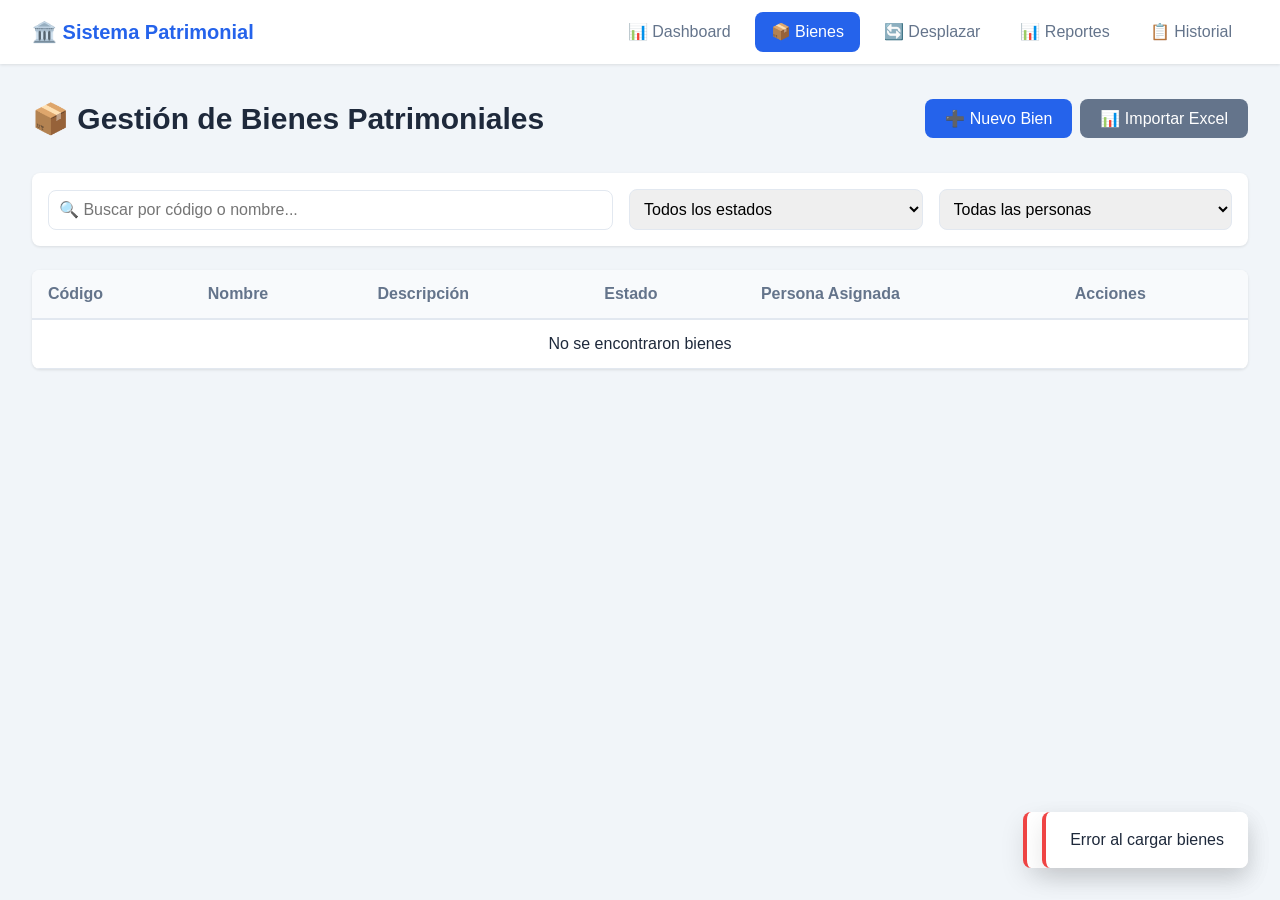
<file: Presentacion/pages/bienes.html>
<!doctype html>
<html lang="es">
  <head>
    <meta charset="UTF-8" />
    <meta name="viewport" content="width=device-width, initial-scale=1.0" />
    <title>Gestión de Bienes - Sistema Patrimonial</title>
    <link rel="stylesheet" href="../css/styles.css" />
  </head>
  <body>
    <nav class="navbar">
      <div class="nav-brand">
        <a href="../index.html">🏛️ Sistema Patrimonial</a>
      </div>
      <ul class="nav-menu">
        <li><a href="../dashboard.html" class="nav-link">📊 Dashboard</a></li>
        <li><a href="bienes.html" class="nav-link active">📦 Bienes</a></li>
        <li><a href="desplazamiento.html" class="nav-link">🔄 Desplazar</a></li>
        <li><a href="reportes.html" class="nav-link">📊 Reportes</a></li>
        <li><a href="historial.html" class="nav-link">📋 Historial</a></li>
        <li id="menuUsuarios" style="display: none">
          <a href="usuarios.html" class="nav-link">👥 Usuarios</a>
        </li>
      </ul>
    </nav>

    <main class="container">
      <!-- ============================================= -->
      <!-- CABECERA CON ACCIONES                        -->
      <!-- ============================================= -->
      <div class="page-header">
        <h1>📦 Gestión de Bienes Patrimoniales</h1>
        <div class="action-buttons">
          <button class="btn btn-primary" id="btnNuevoBien">
            ➕ Nuevo Bien
          </button>
          <button class="btn btn-secondary" id="btnImportarExcel">
            📊 Importar Excel
          </button>
        </div>
      </div>

      <!-- ============================================= -->
      <!-- FILTROS DE BÚSQUEDA                          -->
      <!-- ============================================= -->
      <div class="filters-section">
        <input
          type="text"
          id="searchInput"
          placeholder="🔍 Buscar por código o nombre..."
          class="search-input"
        />
        <select id="filterEstado" class="filter-select">
          <option value="">Todos los estados</option>
          <option value="Operativo">Operativo</option>
          <option value="Bueno">Bueno</option>
          <option value="Regular">Regular</option>
          <option value="Malo">Malo</option>
          <option value="Inoperativo">Inoperativo</option>
        </select>
        <select id="filterPersona" class="filter-select">
          <option value="">Todas las personas</option>
          <!-- Se llenará dinámicamente con JS -->
        </select>
      </div>

      <!-- ============================================= -->
      <!-- TABLA DE BIENES                              -->
      <!-- ============================================= -->
      <div class="table-container">
        <table class="data-table" id="bienesTable">
          <thead>
            <tr>
              <th>Código</th>
              <th>Nombre</th>
              <th>Descripción</th>
              <th>Estado</th>
              <th>Persona Asignada</th>
              <th>Acciones</th>
            </tr>
          </thead>
          <tbody id="bienesTableBody">
            <tr>
              <td colspan="6" class="text-center">Cargando...</td>
            </tr>
          </tbody>
        </table>
      </div>

      <!-- Paginación -->
      <div class="pagination" id="pagination"></div>
    </main>

    <!-- ============================================= -->
    <!-- MODAL: NUEVO BIEN                             -->
    <!-- ============================================= -->
    <div class="modal" id="modalNuevoBien">
      <div class="modal-content">
        <div class="modal-header">
          <h2>➕ Registrar Nuevo Bien</h2>
          <span class="close">&times;</span>
        </div>
        <form id="formNuevoBien">
          <!-- 
                    🔧 BACKEND PHP: Este formulario envía datos a bienes.php (POST)
                    Campos requeridos según RF:
                    - cod_patrimonial, nombre, descripcion, estado, persona_id
                -->
          <div class="form-group">
            <label for="codPatrimonial">Código Patrimonial *</label>
            <input
              type="text"
              id="codPatrimonial"
              name="cod_patrimonial"
              required
              pattern="[A-Z0-9\-]{3,20}"
              title="Código alfanumérico de 3-20 caracteres"
            />
            <!-- 🔧 PHP: Validar unicidad en backend -->
          </div>

          <div class="form-group">
            <label for="nombreBien">Nombre del Bien *</label>
            <input type="text" id="nombreBien" name="nombre" required />
          </div>

          <div class="form-group">
            <label for="descripcionBien">Descripción</label>
            <textarea
              id="descripcionBien"
              name="descripcion"
              rows="3"
            ></textarea>
          </div>

          <div class="form-group">
            <label for="estadoBien">Estado *</label>
            <select id="estadoBien" name="estado" required>
              <option value="">-- Seleccionar --</option>
              <option value="Operativo">Operativo</option>
              <option value="Bueno">Bueno</option>
              <option value="Regular">Regular</option>
              <option value="Malo">Malo</option>
              <option value="Inoperativo">Inoperativo</option>
            </select>
          </div>

          <div class="form-group">
            <label for="personaAsignada">Persona Asignada *</label>
            <select id="personaAsignada" name="persona_id" required>
              <option value="">-- Seleccionar persona --</option>
              <!-- Se llena dinámicamente con JS -->
            </select>
            <!-- 🔧 PHP: Esta relación crea FK hacia tabla persona -->
          </div>

          <div class="form-actions">
            <button type="submit" class="btn btn-success">
              💾 Guardar Bien
            </button>
            <button type="button" class="btn btn-secondary close-modal">
              Cancelar
            </button>
          </div>
        </form>
      </div>
    </div>

    <!-- ============================================= -->
    <!-- MODAL: IMPORTAR EXCEL                         -->
    <!-- ============================================= -->
    <div class="modal" id="modalImportarExcel">
      <div class="modal-content modal-lg">
        <div class="modal-header">
          <h2>📊 Importar Bienes desde Excel</h2>
          <span class="close">&times;</span>
        </div>
        <div class="modal-body">
          <!-- 
                    🔧 BACKEND PHP: Este formulario envía archivo a bienes.php?action=importar
                    El backend debe procesar el Excel y devolver resultados
                -->
          <div class="upload-area" id="uploadArea">
            <input
              type="file"
              id="excelFileInput"
              accept=".xlsx,.xls,.csv"
              style="display: none"
            />
            <div class="upload-placeholder">
              <span>📁</span>
              <p>Arrastra tu archivo Excel aquí o haz clic para seleccionar</p>
              <small>Formatos soportados: .xlsx, .xls, .csv</small>
            </div>
          </div>

          <!-- Plantilla de formato esperado -->
          <div class="template-info">
            <p><strong>📋 Formato esperado del Excel:</strong></p>
            <table class="template-table">
              <thead>
                <tr>
                  <th>Código</th>
                  <th>Nombre</th>
                  <th>Descripción</th>
                  <th>Estado</th>
                  <th>Persona ID</th>
                </tr>
              </thead>
              <tbody>
                <tr>
                  <td colspan="5" style="text-align: center">
                    Columnas requeridas en el Excel
                  </td>
                </tr>
              </tbody>
            </table>
            <a href="#" id="downloadTemplate" class="btn-link"
              >📥 Descargar plantilla</a
            >
          </div>

          <!-- Resultados de validación -->
          <div
            class="validation-results"
            id="validationResults"
            style="display: none"
          >
            <h3>Resultados de Validación</h3>
            <div class="results-summary" id="resultsSummary"></div>
            <div class="results-table-container">
              <table class="results-table" id="resultsTable">
                <thead>
                  <tr>
                    <th>Fila</th>
                    <th>Código</th>
                    <th>Nombre</th>
                    <th>Estado</th>
                    <th>Validación</th>
                  </tr>
                </thead>
                <tbody id="resultsTableBody"></tbody>
              </table>
            </div>
          </div>
        </div>
        <div class="modal-footer">
          <button class="btn btn-success" id="btnConfirmarImport" disabled>
            ✅ Confirmar Importación
          </button>
          <button class="btn btn-secondary close-modal">Cancelar</button>
        </div>
      </div>
    </div>

    <!-- Scripts -->
    <script src="../js/config.js"></script>
    <!--<script src="../js/api-mock.js"></script>-->
    <script src="../js/api.js"></script>
    <script src="../js/utils.js"></script>
    <!-- Librería para Excel -->
    <script src="https://cdn.sheetjs.com/xlsx-0.20.1/package/dist/xlsx.full.min.js"></script>
    <script src="../js/modules/bienes.js"></script>
  </body>
</html>
</file>
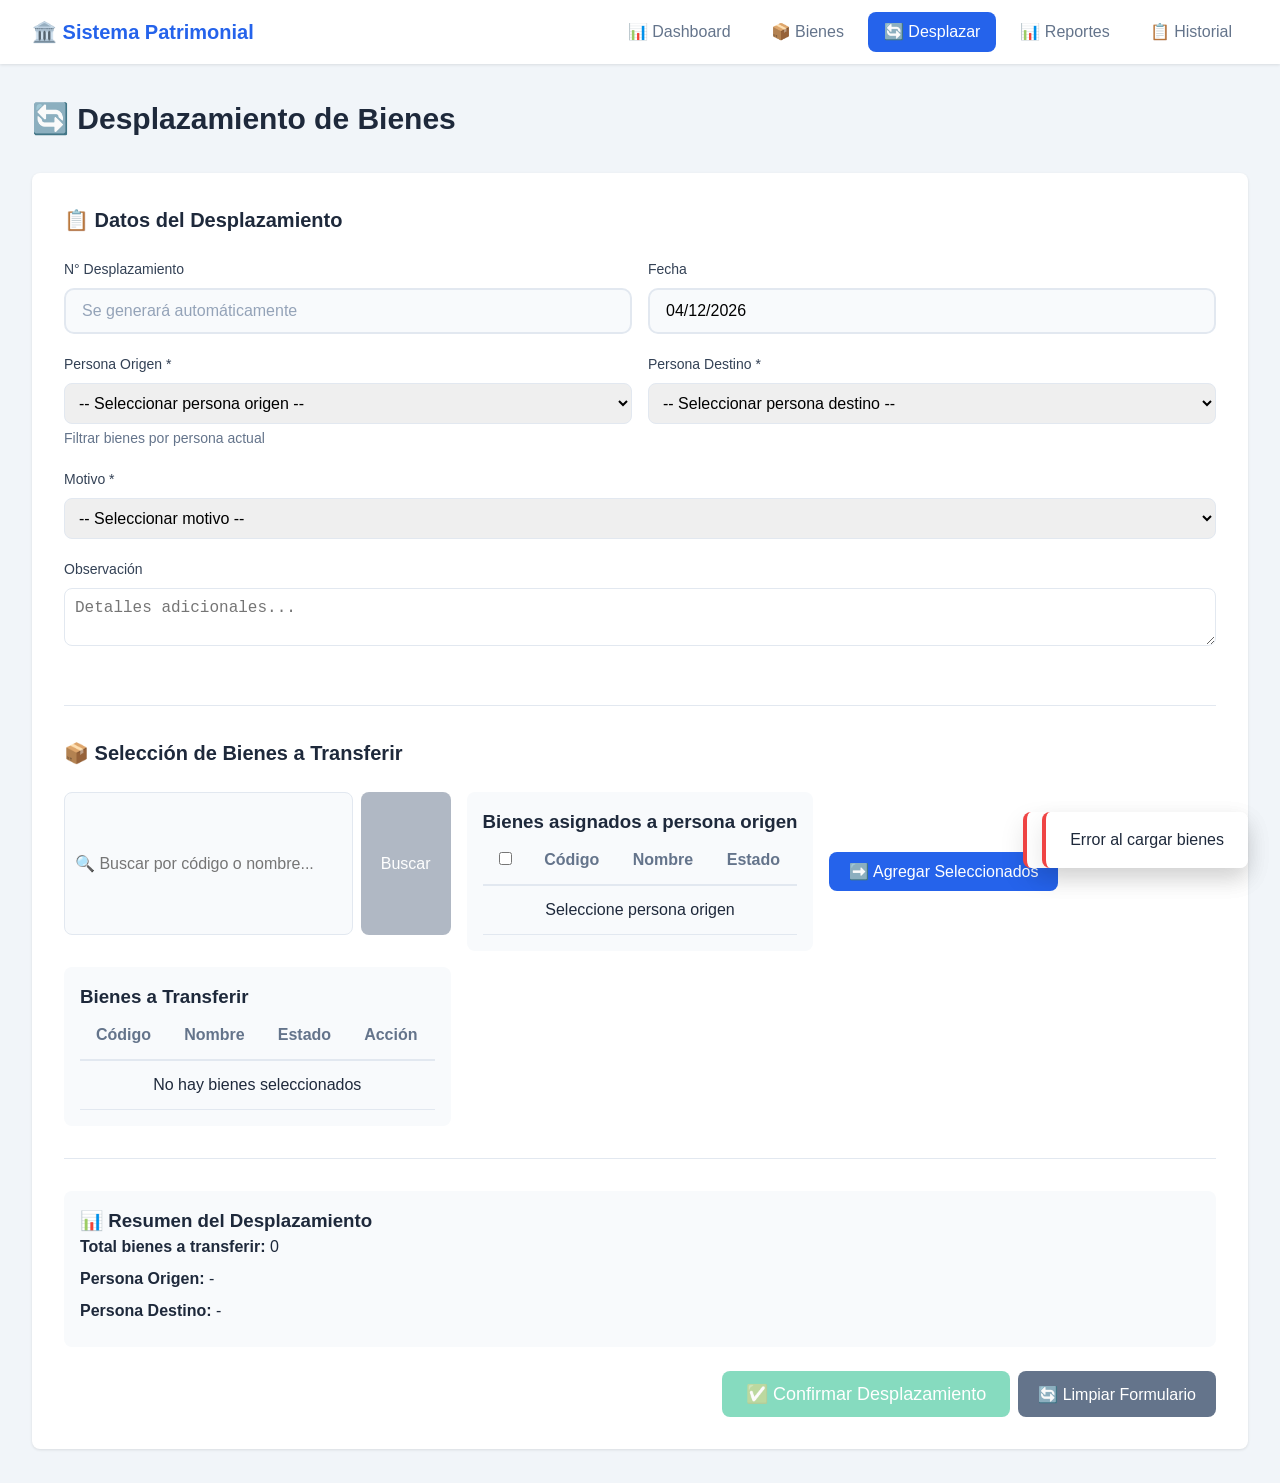
<file: Presentacion/pages/desplazamiento.html>
<!doctype html>
<html lang="es">
  <head>
    <meta charset="UTF-8" />
    <meta name="viewport" content="width=device-width, initial-scale=1.0" />
    <title>Desplazamiento de Bienes - Sistema Patrimonial</title>
    <link rel="stylesheet" href="../css/styles.css" />
  </head>
  <body>
    <nav class="navbar">
      <div class="nav-brand">
        <a href="../index.html">🏛️ Sistema Patrimonial</a>
      </div>
      <ul class="nav-menu">
        <li><a href="../dashboard.html" class="nav-link">📊 Dashboard</a></li>
        <li><a href="bienes.html" class="nav-link">📦 Bienes</a></li>
        <li>
          <a href="desplazamiento.html" class="nav-link active">🔄 Desplazar</a>
        </li>
        <li><a href="reportes.html" class="nav-link">📊 Reportes</a></li>
        <li><a href="historial.html" class="nav-link">📋 Historial</a></li>
        <li id="menuUsuarios" style="display: none">
          <a href="usuarios.html" class="nav-link">👥 Usuarios</a>
        </li>
      </ul>
    </nav>

    <main class="container">
      <div class="page-header">
        <h1>🔄 Desplazamiento de Bienes</h1>
      </div>

      <!-- 
            🔧 BACKEND PHP: Este formulario enviará datos a desplazamientos.php?action=crear
            La lógica de negocio (BLL) debe:
            1. Generar número de desplazamiento único
            2. Actualizar persona_id en tabla bien
            3. Registrar en historial_bien
            4. Crear registros en desplazamiento y detalle_desplazamiento
        -->

      <div class="form-container">
        <!-- ============================================= -->
        <!-- INFORMACIÓN DEL DESPLAZAMIENTO               -->
        <!-- ============================================= -->
        <div class="form-section">
          <h2>📋 Datos del Desplazamiento</h2>

          <div class="form-row">
            <div class="form-group">
              <label for="numeroDesplazamiento">N° Desplazamiento</label>
              <input
                type="text"
                id="numeroDesplazamiento"
                readonly
                placeholder="Se generará automáticamente"
              />
              <!-- 🔧 PHP: Backend genera este número -->
            </div>

            <div class="form-group">
              <label for="fechaDesplazamiento">Fecha</label>
              <input type="text" id="fechaDesplazamiento" readonly />
            </div>
          </div>

          <div class="form-row">
            <div class="form-group">
              <label for="personaOrigen">Persona Origen *</label>
              <select id="personaOrigen" required>
                <option value="">-- Seleccionar persona origen --</option>
              </select>
              <small>Filtrar bienes por persona actual</small>
            </div>

            <div class="form-group">
              <label for="personaDestino">Persona Destino *</label>
              <select id="personaDestino" required>
                <option value="">-- Seleccionar persona destino --</option>
              </select>
            </div>
          </div>

          <div class="form-group">
            <label for="motivoDesplazamiento">Motivo *</label>
            <select id="motivoDesplazamiento" required>
              <option value="">-- Seleccionar motivo --</option>
              <option value="Renuncia">Renuncia</option>
              <option value="Cambio de área">Cambio de área</option>
              <option value="Reasignación">Reasignación</option>
              <option value="Préstamo">Préstamo</option>
              <option value="Devolución">Devolución</option>
              <option value="Mantenimiento">Mantenimiento</option>
              <option value="Otro">Otro</option>
            </select>
          </div>

          <div class="form-group">
            <label for="observacionDesplazamiento">Observación</label>
            <textarea
              id="observacionDesplazamiento"
              rows="2"
              placeholder="Detalles adicionales..."
            ></textarea>
          </div>
        </div>

        <!-- ============================================= -->
        <!-- SELECCIÓN DE BIENES                          -->
        <!-- ============================================= -->
        <div class="form-section">
          <h2>📦 Selección de Bienes a Transferir</h2>

          <!-- Buscador de bienes -->
          <div class="bienes-selector">
            <div class="search-box">
              <input
                type="text"
                id="buscadorBienes"
                placeholder="🔍 Buscar por código o nombre..."
                disabled
              />
              <button class="btn btn-secondary" id="btnBuscarBien" disabled>
                Buscar
              </button>
            </div>

            <!-- Lista de bienes disponibles (filtrados por persona origen) -->
            <div class="bienes-disponibles">
              <h3>Bienes asignados a persona origen</h3>
              <div class="bienes-list-container">
                <table class="data-table">
                  <thead>
                    <tr>
                      <th>
                        <input type="checkbox" id="selectAllDisponibles" />
                      </th>
                      <th>Código</th>
                      <th>Nombre</th>
                      <th>Estado</th>
                    </tr>
                  </thead>
                  <tbody id="bienesDisponiblesBody">
                    <tr>
                      <td colspan="4" class="text-center">
                        Seleccione persona origen
                      </td>
                    </tr>
                  </tbody>
                </table>
              </div>
            </div>

            <!-- Botón de transferencia -->
            <div class="transfer-actions">
              <button class="btn btn-primary" id="btnAgregarSeleccionados">
                ➡️ Agregar Seleccionados
              </button>
            </div>

            <!-- Lista de bienes seleccionados para transferir -->
            <div class="bienes-seleccionados">
              <h3>Bienes a Transferir</h3>
              <div class="bienes-list-container">
                <table class="data-table">
                  <thead>
                    <tr>
                      <th>Código</th>
                      <th>Nombre</th>
                      <th>Estado</th>
                      <th>Acción</th>
                    </tr>
                  </thead>
                  <tbody id="bienesSeleccionadosBody">
                    <tr>
                      <td colspan="4" class="text-center">
                        No hay bienes seleccionados
                      </td>
                    </tr>
                  </tbody>
                </table>
              </div>
            </div>
          </div>
        </div>

        <!-- ============================================= -->
        <!-- RESUMEN Y ACCIONES                           -->
        <!-- ============================================= -->
        <div class="form-section">
          <div class="resumen-desplazamiento" id="resumenDesplazamiento">
            <h3>📊 Resumen del Desplazamiento</h3>
            <p>
              <strong>Total bienes a transferir:</strong>
              <span id="totalBienesTransferir">0</span>
            </p>
            <p>
              <strong>Persona Origen:</strong> <span id="resumenOrigen">-</span>
            </p>
            <p>
              <strong>Persona Destino:</strong>
              <span id="resumenDestino">-</span>
            </p>
          </div>

          <div class="form-actions">
            <button
              class="btn btn-success btn-lg"
              id="btnConfirmarDesplazamiento"
              disabled
            >
              ✅ Confirmar Desplazamiento
            </button>
            <button
              class="btn btn-secondary"
              onclick="window.location.reload()"
            >
              🔄 Limpiar Formulario
            </button>
          </div>
        </div>
      </div>
    </main>

    <!-- Scripts -->
    <script src="../js/config.js"></script>
    <!--<script src="../js/api-mock.js"></script>-->
    <script src="../js/api.js"></script>
    <script src="../js/utils.js"></script>
    <script src="../js/modules/desplazamiento.js"></script>
  </body>
</html>
</file>
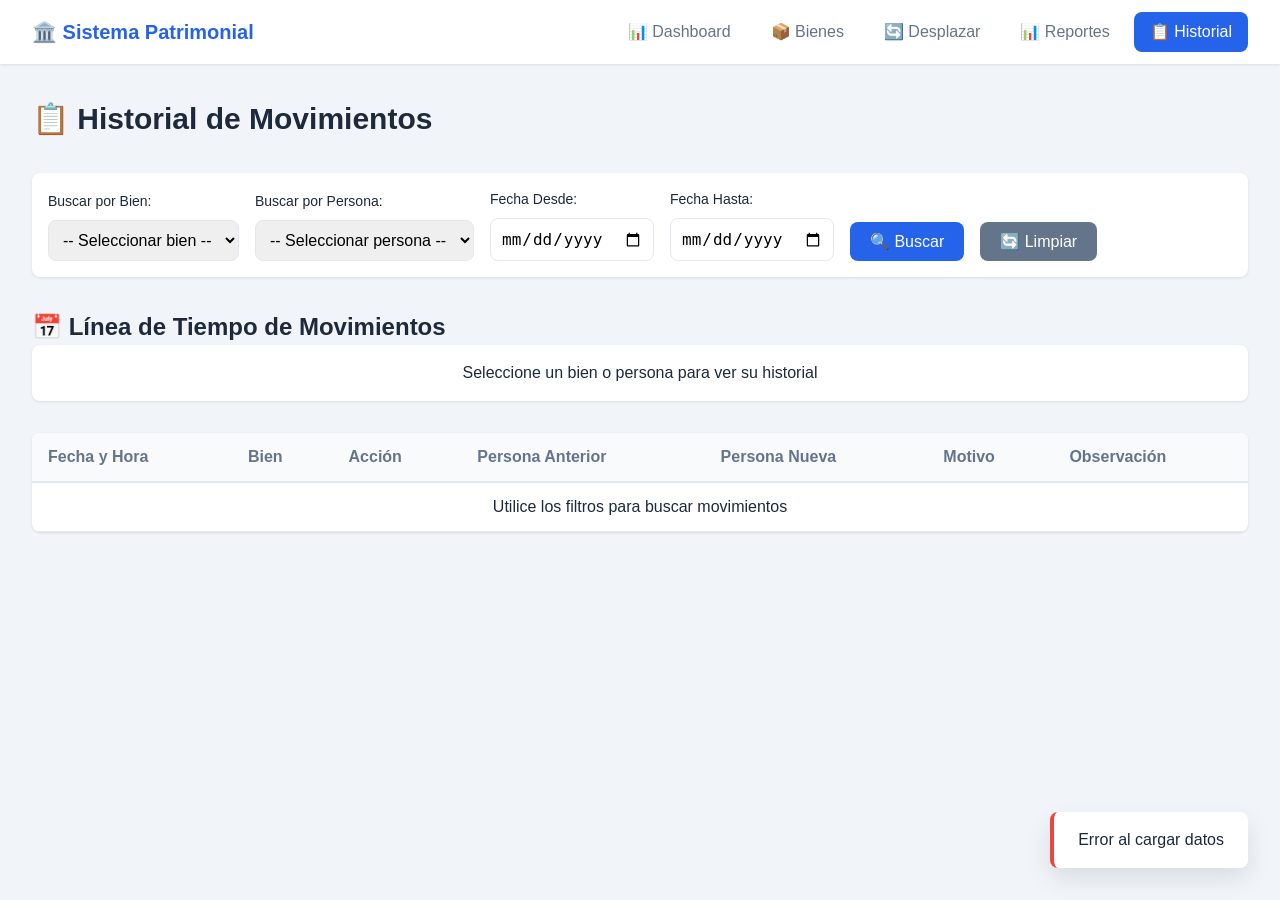
<file: Presentacion/pages/historial.html>
<!doctype html>
<html lang="es">
  <head>
    <meta charset="UTF-8" />
    <meta name="viewport" content="width=device-width, initial-scale=1.0" />
    <title>Historial de Movimientos - Sistema Patrimonial</title>
    <link rel="stylesheet" href="../css/styles.css" />
  </head>
  <body>
    <nav class="navbar">
      <div class="nav-brand">
        <a href="../index.html">🏛️ Sistema Patrimonial</a>
      </div>
      <ul class="nav-menu">
        <li><a href="../dashboard.html" class="nav-link">📊 Dashboard</a></li>
        <li><a href="bienes.html" class="nav-link">📦 Bienes</a></li>
        <li><a href="desplazamiento.html" class="nav-link">🔄 Desplazar</a></li>
        <li><a href="reportes.html" class="nav-link">📊 Reportes</a></li>
        <li>
          <a href="historial.html" class="nav-link active">📋 Historial</a>
        </li>
        <li id="menuUsuarios" style="display: none">
          <a href="usuarios.html" class="nav-link">👥 Usuarios</a>
        </li>
      </ul>
    </nav>

    <main class="container">
      <div class="page-header">
        <h1>📋 Historial de Movimientos</h1>
      </div>

      <!-- 
            🔧 BACKEND PHP: Esta vista consulta la tabla historial_bien
            Endpoint: historial.php?bien_id=X o historial.php?persona_id=Y
        -->

      <!-- Filtros de búsqueda -->
      <div class="filters-section">
        <div class="filter-group">
          <label>Buscar por Bien:</label>
          <select id="selectBien" class="filter-select">
            <option value="">-- Seleccionar bien --</option>
          </select>
        </div>
        <div class="filter-group">
          <label>Buscar por Persona:</label>
          <select id="selectPersona" class="filter-select">
            <option value="">-- Seleccionar persona --</option>
          </select>
        </div>
        <div class="filter-group">
          <label>Fecha Desde:</label>
          <input type="date" id="fechaDesde" />
        </div>
        <div class="filter-group">
          <label>Fecha Hasta:</label>
          <input type="date" id="fechaHasta" />
        </div>
        <button class="btn btn-primary" id="btnFiltrarHistorial">
          🔍 Buscar
        </button>
        <button class="btn btn-secondary" id="btnLimpiarFiltros">
          🔄 Limpiar
        </button>
      </div>

      <!-- Información del bien seleccionado -->
      <div class="bien-info-card" id="bienInfoCard" style="display: none">
        <h3>📦 Información del Bien</h3>
        <div class="info-grid">
          <div><strong>Código:</strong> <span id="infoCodigo"></span></div>
          <div><strong>Nombre:</strong> <span id="infoNombre"></span></div>
          <div><strong>Estado:</strong> <span id="infoEstado"></span></div>
          <div>
            <strong>Asignado a:</strong> <span id="infoPersonaActual"></span>
          </div>
        </div>
      </div>

      <!-- Timeline de historial -->
      <div class="timeline-container">
        <h2>📅 Línea de Tiempo de Movimientos</h2>
        <div class="timeline" id="timelineHistorial">
          <p class="text-center">
            Seleccione un bien o persona para ver su historial
          </p>
        </div>
      </div>

      <!-- Tabla de historial (vista alternativa) -->
      <div class="table-container">
        <table class="data-table" id="historialTable">
          <thead>
            <tr>
              <th>Fecha y Hora</th>
              <th>Bien</th>
              <th>Acción</th>
              <th>Persona Anterior</th>
              <th>Persona Nueva</th>
              <th>Motivo</th>
              <th>Observación</th>
            </tr>
          </thead>
          <tbody id="historialTableBody">
            <tr>
              <td colspan="7" class="text-center">
                Utilice los filtros para buscar movimientos
              </td>
            </tr>
          </tbody>
        </table>
      </div>
    </main>

    <!-- Scripts -->
    <script src="../js/config.js"></script>
    <!--<script src="../js/api-mock.js"></script>-->
    <script src="../js/api.js"></script>
    <script src="../js/utils.js"></script>
    <script src="../js/modules/historial.js"></script>
  </body>
</html>
</file>
<file: Presentacion/css/styles.css>
/**
 * =====================================================
 * 🎨 ESTILOS - SISTEMA DE GESTIÓN PATRIMONIAL
 * =====================================================
 * Diseño limpio y profesional para administración
 */

/* ============================================= */
/* VARIABLES Y RESET                            */
/* ============================================= */
:root {
    --primary-color: #2563eb;
    --primary-dark: #1d4ed8;
    --secondary-color: #64748b;
    --success-color: #10b981;
    --warning-color: #f59e0b;
    --danger-color: #ef4444;
    --light-bg: #f8fafc;
    --border-color: #e2e8f0;
    --text-primary: #1e293b;
    --text-secondary: #64748b;
    --shadow: 0 1px 3px rgba(0,0,0,0.1);
    --shadow-lg: 0 10px 25px rgba(0,0,0,0.1);
    --border-radius: 8px;
}

* {
    margin: 0;
    padding: 0;
    box-sizing: border-box;
}

body {
    font-family: -apple-system, BlinkMacSystemFont, 'Segoe UI', Roboto, sans-serif;
    background-color: #f1f5f9;
    color: var(--text-primary);
    line-height: 1.5;
}

/* ============================================= */
/* NAVEGACIÓN                                   */
/* ============================================= */
.navbar {
    background: white;
    padding: 0 2rem;
    height: 64px;
    display: flex;
    align-items: center;
    justify-content: space-between;
    box-shadow: var(--shadow);
    position: sticky;
    top: 0;
    z-index: 100;
}

.nav-brand {
    font-size: 1.25rem;
    font-weight: bold;
}

.nav-brand a {
    color: var(--primary-color);
    text-decoration: none;
}

.nav-menu {
    display: flex;
    list-style: none;
    gap: 0.5rem;
}

.nav-link {
    display: block;
    padding: 0.5rem 1rem;
    color: var(--text-secondary);
    text-decoration: none;
    border-radius: var(--border-radius);
    transition: all 0.2s;
}

.nav-link:hover {
    background: var(--light-bg);
    color: var(--primary-color);
}

.nav-link.active {
    background: var(--primary-color);
    color: white;
}

.nav-user {
    color: var(--text-secondary);
}

/* ============================================= */
/* CONTENEDORES                                 */
/* ============================================= */
.container {
    max-width: 1400px;
    margin: 2rem auto;
    padding: 0 2rem;
}

.page-header {
    display: flex;
    justify-content: space-between;
    align-items: center;
    margin-bottom: 2rem;
}

.page-header h1 {
    font-size: 1.875rem;
    font-weight: 600;
    color: var(--text-primary);
}

/* ============================================= */
/* DASHBOARD CARDS                              */
/* ============================================= */
.dashboard-cards {
    display: grid;
    grid-template-columns: repeat(auto-fit, minmax(250px, 1fr));
    gap: 1.5rem;
    margin-top: 2rem;
}

.card {
    background: white;
    padding: 1.5rem;
    border-radius: var(--border-radius);
    box-shadow: var(--shadow);
    text-align: center;
}

.card h3 {
    color: var(--text-secondary);
    font-size: 1rem;
    margin-bottom: 0.5rem;
}

.card p {
    font-size: 2rem;
    font-weight: bold;
    color: var(--primary-color);
}

/* ============================================= */
/* FORMULARIOS                                  */
/* ============================================= */
.form-container {
    background: white;
    border-radius: var(--border-radius);
    box-shadow: var(--shadow);
    padding: 2rem;
}

.form-section {
    margin-bottom: 2rem;
    padding-bottom: 2rem;
    border-bottom: 1px solid var(--border-color);
}

.form-section:last-child {
    border-bottom: none;
    margin-bottom: 0;
    padding-bottom: 0;
}

.form-section h2 {
    font-size: 1.25rem;
    margin-bottom: 1.5rem;
    color: var(--text-primary);
}

.form-row {
    display: grid;
    grid-template-columns: 1fr 1fr;
    gap: 1rem;
}

.form-group {
    margin-bottom: 1rem;
}

.form-group label {
    display: block;
    margin-bottom: 0.5rem;
    font-weight: 500;
    color: var(--text-primary);
}

.form-group small {
    display: block;
    margin-top: 0.25rem;
    color: var(--text-secondary);
    font-size: 0.875rem;
}

.form-control,
input[type="text"],
input[type="date"],
input[type="number"],
select,
textarea {
    width: 100%;
    padding: 0.625rem;
    border: 1px solid var(--border-color);
    border-radius: var(--border-radius);
    font-size: 1rem;
    transition: border-color 0.2s;
}

input:focus,
select:focus,
textarea:focus {
    outline: none;
    border-color: var(--primary-color);
    box-shadow: 0 0 0 3px rgba(37, 99, 235, 0.1);
}

input:disabled,
select:disabled,
textarea:disabled {
    background-color: var(--light-bg);
    cursor: not-allowed;
}

/* ============================================= */
/* BOTONES                                      */
/* ============================================= */
.btn {
    display: inline-block;
    padding: 0.625rem 1.25rem;
    border: none;
    border-radius: var(--border-radius);
    font-size: 1rem;
    font-weight: 500;
    cursor: pointer;
    text-decoration: none;
    transition: all 0.2s;
}

.btn-primary {
    background: var(--primary-color);
    color: white;
}

.btn-primary:hover {
    background: var(--primary-dark);
}

.btn-success {
    background: var(--success-color);
    color: white;
}

.btn-secondary {
    background: var(--secondary-color);
    color: white;
}

.btn-danger {
    background: var(--danger-color);
    color: white;
}

.btn-lg {
    padding: 0.75rem 1.5rem;
    font-size: 1.125rem;
}

.btn:disabled {
    opacity: 0.5;
    cursor: not-allowed;
}

.btn-icon {
    background: none;
    border: none;
    font-size: 1.25rem;
    cursor: pointer;
    padding: 0.25rem;
}

.action-buttons {
    display: flex;
    gap: 0.5rem;
}

/* ============================================= */
/* TABLAS                                       */
/* ============================================= */
.table-container {
    background: white;
    border-radius: var(--border-radius);
    box-shadow: var(--shadow);
    overflow-x: auto;
}

.data-table {
    width: 100%;
    border-collapse: collapse;
}

.data-table th {
    background: var(--light-bg);
    padding: 0.75rem 1rem;
    text-align: left;
    font-weight: 600;
    color: var(--text-secondary);
    border-bottom: 2px solid var(--border-color);
}

.data-table td {
    padding: 0.75rem 1rem;
    border-bottom: 1px solid var(--border-color);
}

.data-table tbody tr:hover {
    background: var(--light-bg);
}

.text-center {
    text-align: center;
}

/* ============================================= */
/* BADGES                                       */
/* ============================================= */
.badge {
    display: inline-block;
    padding: 0.25rem 0.5rem;
    border-radius: 20px;
    font-size: 0.75rem;
    font-weight: 600;
}

.badge-success {
    background: #d1fae5;
    color: #065f46;
}

.badge-warning {
    background: #fef3c7;
    color: #92400e;
}

.badge-danger {
    background: #fee2e2;
    color: #991b1b;
}

.badge-secondary {
    background: #e2e8f0;
    color: #475569;
}

/* ============================================= */
/* FILTROS                                      */
/* ============================================= */
.filters-section {
    background: white;
    padding: 1rem;
    border-radius: var(--border-radius);
    box-shadow: var(--shadow);
    margin-bottom: 1.5rem;
    display: flex;
    gap: 1rem;
    align-items: flex-end;
    flex-wrap: wrap;
}

.search-input {
    flex: 2;
    min-width: 250px;
}

.filter-select {
    flex: 1;
    min-width: 150px;
}

.filter-group {
    display: flex;
    flex-direction: column;
    gap: 0.25rem;
}

/* ============================================= */
/* MODALES                                      */
/* ============================================= */
.modal {
    display: none;
    position: fixed;
    top: 0;
    left: 0;
    width: 100%;
    height: 100%;
    background: rgba(0,0,0,0.5);
    z-index: 1000;
    overflow-y: auto;
}

.modal-content {
    background: white;
    margin: 2rem auto;
    max-width: 600px;
    border-radius: var(--border-radius);
    box-shadow: var(--shadow-lg);
    animation: modalSlide 0.3s ease;
}

.modal-lg {
    max-width: 900px;
}

@keyframes modalSlide {
    from {
        transform: translateY(-20px);
        opacity: 0;
    }
    to {
        transform: translateY(0);
        opacity: 1;
    }
}

.modal-header {
    padding: 1rem 1.5rem;
    border-bottom: 1px solid var(--border-color);
    display: flex;
    justify-content: space-between;
    align-items: center;
}

.modal-header h2 {
    font-size: 1.25rem;
}

.close {
    font-size: 1.5rem;
    cursor: pointer;
    color: var(--text-secondary);
}

.modal-body {
    padding: 1.5rem;
}

.modal-footer {
    padding: 1rem 1.5rem;
    border-top: 1px solid var(--border-color);
    display: flex;
    justify-content: flex-end;
    gap: 0.5rem;
}

.form-actions {
    display: flex;
    justify-content: flex-end;
    gap: 0.5rem;
    margin-top: 1.5rem;
}

/* ============================================= */
/* IMPORTACIÓN EXCEL                            */
/* ============================================= */
.upload-area {
    border: 2px dashed var(--border-color);
    border-radius: var(--border-radius);
    padding: 2rem;
    text-align: center;
    cursor: pointer;
    transition: all 0.2s;
    margin-bottom: 1.5rem;
}

.upload-area:hover,
.upload-area.dragover {
    border-color: var(--primary-color);
    background: var(--light-bg);
}

.upload-placeholder span {
    font-size: 3rem;
}

.template-info {
    background: var(--light-bg);
    padding: 1rem;
    border-radius: var(--border-radius);
    margin-bottom: 1rem;
}

.template-table {
    width: 100%;
    font-size: 0.875rem;
    margin: 0.5rem 0;
}

.validation-results {
    margin-top: 1.5rem;
}

.results-summary {
    margin-bottom: 1rem;
    font-weight: 500;
}

.results-table-container {
    max-height: 300px;
    overflow-y: auto;
}

.row-success {
    background: #f0fdf4;
}

.row-error {
    background: #fef2f2;
}

.text-success {
    color: var(--success-color);
}

.text-danger {
    color: var(--danger-color);
}

/* ============================================= */
/* SELECCIÓN DE BIENES                          */
/* ============================================= */
.bienes-selector {
    display: grid;
    grid-template-columns: 1fr auto 1fr;
    gap: 1rem;
}

.search-box {
    display: flex;
    gap: 0.5rem;
    margin-bottom: 1rem;
}

.bienes-disponibles,
.bienes-seleccionados {
    background: var(--light-bg);
    padding: 1rem;
    border-radius: var(--border-radius);
}

.bienes-list-container {
    max-height: 300px;
    overflow-y: auto;
}

.transfer-actions {
    display: flex;
    align-items: center;
}

.resumen-desplazamiento {
    background: var(--light-bg);
    padding: 1rem;
    border-radius: var(--border-radius);
    margin-bottom: 1.5rem;
}

.resumen-desplazamiento p {
    margin-bottom: 0.5rem;
}

/* ============================================= */
/* REPORTES                                     */
/* ============================================= */
.reportes-grid {
    display: grid;
    grid-template-columns: repeat(auto-fit, minmax(350px, 1fr));
    gap: 1.5rem;
}

.reporte-card {
    background: white;
    padding: 1.5rem;
    border-radius: var(--border-radius);
    box-shadow: var(--shadow);
}

.reporte-icon {
    font-size: 2.5rem;
    margin-bottom: 1rem;
}

.reporte-card h2 {
    font-size: 1.25rem;
    margin-bottom: 0.5rem;
}

.reporte-card p {
    color: var(--text-secondary);
    margin-bottom: 1.5rem;
}

.reporte-actions {
    display: flex;
    gap: 0.5rem;
    margin-top: 1.5rem;
}

/* ============================================= */
/* TIMELINE                                     */
/* ============================================= */
.timeline-container {
    margin: 2rem 0;
}

.timeline {
    background: white;
    padding: 2rem;
    border-radius: var(--border-radius);
    box-shadow: var(--shadow);
}

.timeline-item {
    display: flex;
    padding: 1rem 0;
    border-left: 2px solid var(--primary-color);
    margin-left: 1rem;
    position: relative;
}

.timeline-item::before {
    content: '';
    position: absolute;
    left: -0.5rem;
    top: 1.5rem;
    width: 1rem;
    height: 1rem;
    background: var(--primary-color);
    border-radius: 50%;
}

.timeline-content {
    margin-left: 1.5rem;
}

.timeline-date {
    color: var(--text-secondary);
    font-size: 0.875rem;
}

.timeline-title {
    font-weight: 600;
    margin: 0.25rem 0;
}

.bien-info-card {
    background: white;
    padding: 1.5rem;
    border-radius: var(--border-radius);
    box-shadow: var(--shadow);
    margin-bottom: 1.5rem;
}

.info-grid {
    display: grid;
    grid-template-columns: repeat(auto-fit, minmax(200px, 1fr));
    gap: 1rem;
    margin-top: 1rem;
}

/* ============================================= */
/* PAGINACIÓN                                   */
/* ============================================= */
.pagination {
    display: flex;
    justify-content: center;
    gap: 0.5rem;
    margin-top: 1.5rem;
}

.page-btn {
    padding: 0.5rem 0.75rem;
    border: 1px solid var(--border-color);
    background: white;
    border-radius: var(--border-radius);
    cursor: pointer;
}

.page-btn:hover {
    background: var(--light-bg);
}

.page-btn.active {
    background: var(--primary-color);
    color: white;
    border-color: var(--primary-color);
}

/* ============================================= */
/* TOAST NOTIFICATIONS                          */
/* ============================================= */
.toast {
    position: fixed;
    bottom: 2rem;
    right: 2rem;
    padding: 1rem 1.5rem;
    background: white;
    border-radius: var(--border-radius);
    box-shadow: var(--shadow-lg);
    z-index: 2000;
    animation: toastSlide 0.3s ease;
}

@keyframes toastSlide {
    from {
        transform: translateX(100%);
        opacity: 0;
    }
    to {
        transform: translateX(0);
        opacity: 1;
    }
}

.toast-success {
    border-left: 4px solid var(--success-color);
}

.toast-error {
    border-left: 4px solid var(--danger-color);
}

.toast-warning {
    border-left: 4px solid var(--warning-color);
}

.toast-info {
    border-left: 4px solid var(--primary-color);
}

/* ============================================= */
/* UTILIDADES                                   */
/* ============================================= */
.btn-link {
    color: var(--primary-color);
    text-decoration: none;
}

.action-cell {
    white-space: nowrap;
}

/* ============================================= */
/* RESPONSIVE                                   */
/* ============================================= */
@media (max-width: 768px) {
    .navbar {
        flex-direction: column;
        height: auto;
        padding: 0.5rem;
    }
    
    .nav-menu {
        flex-wrap: wrap;
        justify-content: center;
    }
    
    .form-row {
        grid-template-columns: 1fr;
    }
    
    .bienes-selector {
        grid-template-columns: 1fr;
    }
    
    .transfer-actions {
        justify-content: center;
        transform: rotate(90deg);
    }
    
    .container {
        padding: 0 1rem;
    }
}

/* ============================================= */
/* ESTILOS PARA REPORTES Y VISTA PREVIA         */
/* ============================================= */

/* Preview de reporte */
.preview-reporte {
    padding: 0.5rem;
}

.preview-header {
    margin-bottom: 1.5rem;
}

.preview-header h2 {
    color: var(--primary-color);
    margin-bottom: 0.5rem;
}

.preview-fecha {
    color: var(--text-secondary);
    font-size: 0.875rem;
    margin-top: 0.5rem;
}

.preview-summary {
    background: var(--light-bg);
    padding: 1rem;
    border-radius: var(--border-radius);
    margin-bottom: 1.5rem;
}

.preview-table {
    width: 100%;
    border-collapse: collapse;
    font-size: 0.875rem;
}

.preview-table th {
    background: var(--light-bg);
    padding: 0.5rem;
    text-align: left;
    border-bottom: 2px solid var(--border-color);
}

.preview-table td {
    padding: 0.5rem;
    border-bottom: 1px solid var(--border-color);
}

.preview-resumen {
    margin-bottom: 1.5rem;
}

.preview-resumen h3 {
    font-size: 1rem;
    margin-bottom: 0.75rem;
}

.resumen-grid {
    display: grid;
    grid-template-columns: repeat(auto-fit, minmax(150px, 1fr));
    gap: 0.75rem;
    background: var(--light-bg);
    padding: 1rem;
    border-radius: var(--border-radius);
}

.resumen-item {
    display: flex;
    align-items: center;
    gap: 0.5rem;
}

.resumen-item strong {
    color: var(--primary-color);
    font-size: 1.25rem;
}

/* Timeline mejorado */
.timeline {
    padding: 1rem 0;
}

.timeline-item {
    display: flex;
    padding: 1.25rem 0;
    border-left: 3px solid var(--primary-color);
    margin-left: 0.5rem;
    position: relative;
}

.timeline-marker {
    position: absolute;
    left: -0.75rem;
    top: 1.5rem;
    width: 1.25rem;
    height: 1.25rem;
    border-radius: 50%;
    display: flex;
    align-items: center;
    justify-content: center;
    color: white;
    font-size: 0.75rem;
}

.timeline-content {
    margin-left: 2rem;
    flex: 1;
}

.timeline-date {
    color: var(--text-secondary);
    font-size: 0.875rem;
    margin-bottom: 0.25rem;
}

.timeline-title {
    font-weight: 600;
    margin-bottom: 0.25rem;
}

.timeline-details {
    color: var(--text-secondary);
    font-size: 0.9rem;
}

.timeline-note {
    margin-top: 0.5rem;
    padding: 0.5rem;
    background: var(--light-bg);
    border-radius: var(--border-radius);
    font-size: 0.875rem;
    color: var(--text-secondary);
}

/* Información del bien en historial */
.bien-info-card {
    background: linear-gradient(135deg, var(--primary-color) 0%, var(--primary-dark) 100%);
    color: white;
}

.bien-info-card h3 {
    color: white;
    opacity: 0.9;
}

.bien-info-card .info-grid {
    color: white;
}

.bien-info-card .info-grid strong {
    opacity: 0.8;
}

/* Filtros adicionales */
.filter-group {
    min-width: 150px;
}

.filter-group label {
    font-size: 0.875rem;
    margin-bottom: 0.25rem;
}

/* Ajustes responsive para tablas en reportes */
@media (max-width: 768px) {
    .preview-table {
        font-size: 0.75rem;
    }
    
    .preview-table th,
    .preview-table td {
        padding: 0.25rem;
    }
    
    .resumen-grid {
        grid-template-columns: 1fr;
    }
    
    .timeline-content {
        margin-left: 1rem;
    }
}

/**
 * =====================================================
 * 🔐 ESTILOS - PÁGINA DE LOGIN
 * =====================================================
 */

/* Fondo de la página de login */
.login-body {
    background: linear-gradient(135deg, #667eea 0%, #764ba2 100%);
    min-height: 100vh;
    display: flex;
    align-items: center;
    justify-content: center;
    font-family: -apple-system, BlinkMacSystemFont, 'Segoe UI', Roboto, sans-serif;
}

/* Contenedor principal */
.login-container {
    width: 100%;
    max-width: 420px;
    padding: 1.5rem;
}

/* Tarjeta de login */
.login-card {
    background: white;
    border-radius: 16px;
    box-shadow: 0 20px 40px rgba(0, 0, 0, 0.2);
    padding: 2.5rem 2rem;
    animation: slideUp 0.5s ease;
}

@keyframes slideUp {
    from {
        opacity: 0;
        transform: translateY(20px);
    }
    to {
        opacity: 1;
        transform: translateY(0);
    }
}

/* Cabecera del login */
.login-header {
    text-align: center;
    margin-bottom: 2rem;
}

.login-logo {
    font-size: 3.5rem;
    margin-bottom: 0.5rem;
    animation: pulse 2s infinite;
}

@keyframes pulse {
    0%, 100% { transform: scale(1); }
    50% { transform: scale(1.05); }
}

.login-header h1 {
    font-size: 1.75rem;
    color: #1e293b;
    margin-bottom: 0.25rem;
}

.login-subtitle {
    color: #64748b;
    font-size: 0.875rem;
}

/* Mensajes de error/success */
.login-message {
    padding: 0.75rem 1rem;
    border-radius: 8px;
    margin-bottom: 1.5rem;
    font-size: 0.875rem;
    animation: fadeIn 0.3s ease;
}

@keyframes fadeIn {
    from { opacity: 0; }
    to { opacity: 1; }
}

.login-message.error {
    background: #fee2e2;
    color: #991b1b;
    border-left: 4px solid #ef4444;
}

.login-message.success {
    background: #d1fae5;
    color: #065f46;
    border-left: 4px solid #10b981;
}

.login-message.info {
    background: #dbeafe;
    color: #1e40af;
    border-left: 4px solid #3b82f6;
}

/* Formulario */
.login-form {
    margin-bottom: 1.5rem;
}

.form-group {
    margin-bottom: 1.25rem;
}

.form-group label {
    display: flex;
    align-items: center;
    gap: 0.5rem;
    margin-bottom: 0.5rem;
    font-weight: 500;
    color: #334155;
    font-size: 0.875rem;
}

.label-icon {
    font-size: 1rem;
}

.form-group input {
    width: 100%;
    padding: 0.75rem 1rem;
    border: 2px solid #e2e8f0;
    border-radius: 10px;
    font-size: 1rem;
    transition: all 0.2s;
    background: #f8fafc;
}

.form-group input:focus {
    outline: none;
    border-color: #667eea;
    background: white;
    box-shadow: 0 0 0 3px rgba(102, 126, 234, 0.1);
}

.form-group input::placeholder {
    color: #94a3b8;
}

/* Campo de contraseña con toggle */
.password-input-wrapper {
    position: relative;
    display: flex;
    align-items: center;
}

.password-input-wrapper input {
    padding-right: 3rem;
}

.toggle-password {
    position: absolute;
    right: 0.75rem;
    background: none;
    border: none;
    font-size: 1.25rem;
    cursor: pointer;
    padding: 0.25rem;
    opacity: 0.6;
    transition: opacity 0.2s;
}

.toggle-password:hover {
    opacity: 1;
}

/* Opciones del formulario */
.form-options {
    display: flex;
    justify-content: space-between;
    align-items: center;
    margin-bottom: 1.5rem;
    font-size: 0.875rem;
}

.remember-me {
    display: flex;
    align-items: center;
    gap: 0.5rem;
    cursor: pointer;
    color: #475569;
}

.remember-me input[type="checkbox"] {
    width: 1rem;
    height: 1rem;
    cursor: pointer;
    accent-color: #667eea;
}

.forgot-link {
    color: #667eea;
    text-decoration: none;
    font-weight: 500;
    transition: color 0.2s;
}

.forgot-link:hover {
    color: #5a67d8;
    text-decoration: underline;
}

/* Botón de login */
.btn-login {
    width: 100%;
    padding: 0.875rem;
    background: linear-gradient(135deg, #667eea 0%, #764ba2 100%);
    color: white;
    border: none;
    border-radius: 10px;
    font-size: 1rem;
    font-weight: 600;
    cursor: pointer;
    transition: all 0.2s;
    display: flex;
    align-items: center;
    justify-content: center;
    gap: 0.5rem;
    box-shadow: 0 4px 12px rgba(102, 126, 234, 0.3);
}

.btn-login:hover {
    transform: translateY(-2px);
    box-shadow: 0 6px 16px rgba(102, 126, 234, 0.4);
}

.btn-login:active {
    transform: translateY(0);
}

.btn-login:disabled {
    opacity: 0.7;
    cursor: not-allowed;
    transform: none;
}

.btn-spinner {
    animation: spin 1s linear infinite;
}

@keyframes spin {
    from { transform: rotate(0deg); }
    to { transform: rotate(360deg); }
}

/* Footer del login */
.login-footer {
    text-align: center;
    margin-top: 1.5rem;
    padding-top: 1.5rem;
    border-top: 1px solid #e2e8f0;
}

.system-info {
    color: #94a3b8;
    font-size: 0.75rem;
    margin-bottom: 0.5rem;
}

.separator {
    margin: 0 0.5rem;
}

.help-text {
    color: #64748b;
    font-size: 0.75rem;
}

/* Modal pequeño para recuperación */
.modal-sm {
    max-width: 400px;
}

.recovery-info {
    color: #64748b;
    font-size: 0.875rem;
    margin: 1rem 0;
    padding: 0.75rem;
    background: #f1f5f9;
    border-radius: 8px;
}

/* Estados de carga */
.btn-login.loading .btn-text {
    display: none;
}

.btn-login.loading .btn-spinner {
    display: inline-block;
}

/* Responsive */
@media (max-width: 480px) {
    .login-container {
        padding: 1rem;
    }
    
    .login-card {
        padding: 1.5rem;
    }
    
    .login-header h1 {
        font-size: 1.5rem;
    }
    
    .form-options {
        flex-direction: column;
        gap: 0.75rem;
        align-items: flex-start;
    }
}

/* ============================================= */
/* ESTILOS ADICIONALES PARA DASHBOARD           */
/* ============================================= */

/* Cards mejoradas */
.card {
    display: flex;
    align-items: center;
    gap: 1rem;
    text-align: left;
}

.card-icon {
    font-size: 2.5rem;
    opacity: 0.7;
}

.card-content {
    flex: 1;
}

.card-value {
    font-size: 2rem;
    font-weight: bold;
    margin: 0.25rem 0;
}

.card-primary .card-value { color: #2563eb; }
.card-success .card-value { color: #10b981; }
.card-warning .card-value { color: #f59e0b; }
.card-info .card-value { color: #0ea5e9; }

/* Filas del dashboard */
.dashboard-row {
    display: grid;
    grid-template-columns: 1fr 1fr;
    gap: 1.5rem;
    margin-top: 1.5rem;
}

.dashboard-panel {
    background: white;
    border-radius: 8px;
    box-shadow: 0 1px 3px rgba(0,0,0,0.1);
    overflow: hidden;
}

.dashboard-panel.full-width {
    grid-column: span 2;
}

.panel-header {
    padding: 1rem 1.5rem;
    border-bottom: 1px solid #e2e8f0;
    display: flex;
    justify-content: space-between;
    align-items: center;
    background: #f8fafc;
}

.panel-header h2 {
    font-size: 1.125rem;
    margin: 0;
}

.panel-header.panel-warning {
    background: #fef3c7;
}

.panel-header.panel-info {
    background: #dbeafe;
}

.panel-body {
    padding: 1.5rem;
}

/* Fecha actual */
.fecha-actual {
    color: #64748b;
    font-size: 1rem;
    text-transform: capitalize;
}

/* Gráficos */
.grafico-container {
    min-height: 200px;
}

.estado-barras,
.area-barras {
    display: flex;
    flex-direction: column;
    gap: 0.75rem;
}

.estado-bar-item,
.area-bar-item {
    display: flex;
    align-items: center;
    gap: 0.75rem;
}

.estado-label,
.area-label {
    min-width: 100px;
    font-weight: 500;
}

.barra-container,
.barra-area-container {
    flex: 1;
    height: 24px;
    background: #f1f5f9;
    border-radius: 12px;
    overflow: hidden;
}

.barra,
.barra-area {
    height: 100%;
    background: #2563eb;
    border-radius: 12px;
    display: flex;
    align-items: center;
    justify-content: flex-end;
    padding-right: 0.5rem;
    transition: width 0.5s ease;
}

.barra-area {
    background: #10b981;
}

.barra-valor {
    color: white;
    font-size: 0.75rem;
    font-weight: 600;
}

.estado-cantidad {
    min-width: 80px;
    text-align: right;
    color: #64748b;
}

/* Alertas */
.alert-list {
    max-height: 200px;
    overflow-y: auto;
}

.alert-items {
    list-style: none;
}

.alert-item {
    display: flex;
    align-items: center;
    gap: 0.75rem;
    padding: 0.75rem;
    border-bottom: 1px solid #e2e8f0;
}

.alert-item:last-child {
    border-bottom: none;
}

.alert-icon {
    font-size: 1.25rem;
}

.alert-content {
    flex: 1;
}

.alert-content small {
    color: #64748b;
    margin-left: 0.5rem;
}

/* Acciones rápidas */
.quick-actions {
    display: grid;
    grid-template-columns: repeat(2, 1fr);
    gap: 1rem;
}

.quick-action-btn {
    display: flex;
    flex-direction: column;
    align-items: center;
    padding: 1.5rem;
    background: #f8fafc;
    border-radius: 8px;
    text-decoration: none;
    color: #1e293b;
    transition: all 0.2s;
    border: none;
    cursor: pointer;
    font-size: 1rem;
}

.quick-action-btn:hover {
    background: #2563eb;
    color: white;
    transform: translateY(-2px);
}

.action-icon {
    font-size: 2rem;
    margin-bottom: 0.5rem;
}

/* Menú de usuario */
.user-menu {
    display: inline-block;
    margin-left: 0.5rem;
}

/* Responsive para dashboard */
@media (max-width: 768px) {
    .dashboard-row {
        grid-template-columns: 1fr;
    }
    
    .dashboard-panel.full-width {
        grid-column: span 1;
    }
    
    .quick-actions {
        grid-template-columns: 1fr;
    }
}
</file>
